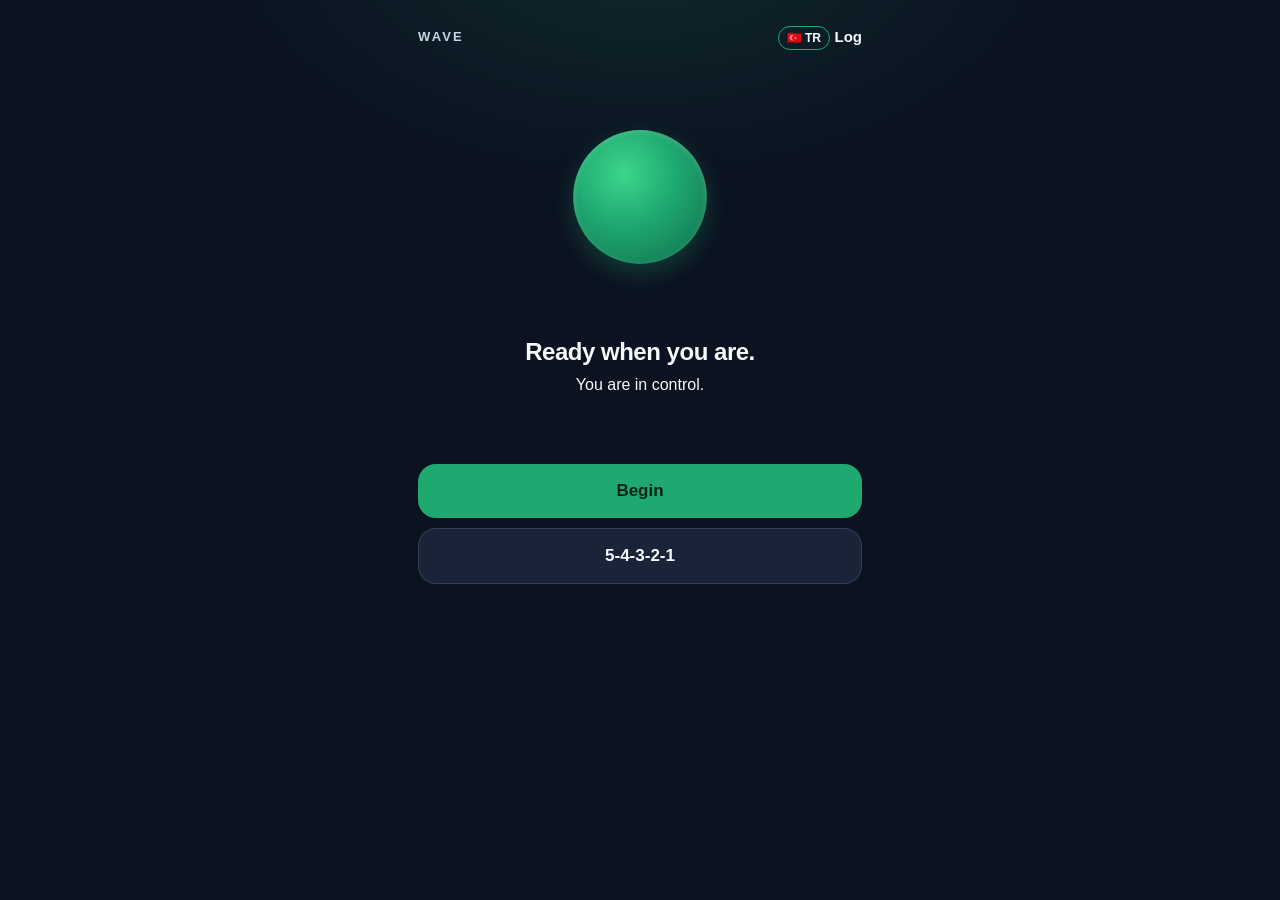
<file: index.html>
<!DOCTYPE html>
<html lang="tr">
<head>
<meta charset="UTF-8" />
<meta name="viewport" content="width=device-width, initial-scale=1, viewport-fit=cover" />
<meta name="theme-color" content="#0b1220" />
<meta name="apple-mobile-web-app-capable" content="yes" />
<meta name="apple-mobile-web-app-status-bar-style" content="black-translucent" />
<meta name="apple-mobile-web-app-title" content="Geçer" />
<title>Geçer</title>
<link rel="manifest" href="manifest.json" />
<link rel="icon" href="icon-192.png" />
<link rel="apple-touch-icon" href="icon-192.png" />
<style>
  :root { --bg:#0b1220; --ink:#f7fafc; --muted:#c9d4e3; --line:rgba(247,250,252,.12); --card:#141c2e; --green:#1fa971; --green-d:#14875a; }
  * { box-sizing:border-box; -webkit-tap-highlight-color:transparent; }
  html, body { margin:0; background:var(--bg); color:var(--ink); }
  body {
    font-family:-apple-system,BlinkMacSystemFont,"Segoe UI",sans-serif;
    min-height:100dvh;
    background:
      radial-gradient(700px 420px at 50% -8%, rgba(31,169,113,.16), transparent 62%),
      var(--bg);
  }
  .app { max-width:480px; margin:0 auto; padding:max(18px, env(safe-area-inset-top)) 18px 32px; }
  header { display:flex; justify-content:space-between; align-items:center; min-height:36px; }
  .brand { font-size:13px; letter-spacing:.16em; text-transform:uppercase; color:var(--muted); font-weight:650; }
  button, textarea { font-family:inherit; }
  .link { border:0; background:transparent; color:var(--ink); font-size:15px; padding:8px 0; font-weight:600; }
  .stage { height:270px; display:grid; place-items:center; margin-top:8px; }
  .ring { width:248px; height:248px; display:grid; place-items:center; }
  .orb {
    width:176px; height:176px; border-radius:50%;
    background: radial-gradient(circle at 38% 32%, #3dd68c 0%, #1fa971 42%, #0f6b48 100%);
    box-shadow: 0 12px 32px rgba(31,169,113,.28), inset 0 2px 8px rgba(255,255,255,.18);
    transform:scale(var(--s,.76));
    transition:transform 4s cubic-bezier(.37,.05,.28,1);
  }
  body.inhale { --s:1; }
  body.hold { --s:1; }
  body.exhale { --s:.76; }
  body.inhale .orb { transition:transform 4s cubic-bezier(.4,0,.2,1); }
  body.hold .orb { transition:none; }
  body.exhale .orb { transition:transform 8s cubic-bezier(.4,0,.2,1); }
  .app > section { animation:rise .35s ease; }
  @keyframes rise { from { opacity:0; transform:translateY(6px); } to { opacity:1; transform:none; } }
  .phase { text-align:center; margin:6px 0 18px; min-height:108px; }
  .phase b { display:block; font-size:24px; font-weight:650; letter-spacing:-.02em; }
  .phase span { display:block; margin:8px auto 0; max-width:320px; color:var(--ink); font-size:16px; line-height:1.4; min-height:44px; }
  .count { margin-top:6px; font-variant-numeric:tabular-nums; font-size:32px; font-weight:650; color:var(--green); }
  .go,.soft { width:100%; border:0; border-radius:18px; padding:17px 18px; font-size:17px; font-weight:700; transition:transform .12s ease, background .12s ease; }
  .go { background:var(--green); color:#042216; }
  .go:active, .soft:active { transform:scale(.98); }
  .go:active { background:var(--green-d); }
  .soft { background:#1a2438; color:var(--ink); border:1px solid var(--line); }
  .row { display:flex; gap:8px; margin-top:10px; } .row > * { flex:1; }
  .card { margin-top:16px; padding:16px; border:1px solid var(--line); border-radius:20px; background:rgba(20,28,46,.9); }
  .card h2 { margin:0 0 10px; font-size:17px; font-weight:650; }
  h1 { font-size:28px; margin:14px 0 8px; font-weight:650; letter-spacing:-.03em; }
  label { display:block; font-size:14px; color:var(--muted); margin:8px 0 6px; }
  textarea { width:100%; border:1px solid var(--line); background:#0b1220; color:var(--ink); border-radius:14px; padding:12px; font-size:16px; min-height:80px; }
  .wrap { overflow-x:auto; margin:0 -4px; }
  table { width:100%; border-collapse:collapse; font-size:13px; }
  th, td { border-bottom:1px solid var(--line); padding:14px 6px; text-align:center; color:var(--ink); font-size:16px; }
  th { color:var(--muted); font-weight:600; font-size:12px; }
  td.hit { font-variant-numeric:tabular-nums; font-weight:650; border-radius:8px; transition:color .25s ease, background .25s ease; }
  td.today, th.today { background:rgba(31,169,113,.16); }
  .n0 { color:#8ea0b8; } .n1 { color:#8fd18a; } .n2 { color:#1fa971; }
  .n3 { color:#e7b48a; } .n4 { color:#e08b7a; }
  td.pop { animation:pop .18s ease; }
  @keyframes pop { 50% { transform:scale(1.25); } }
  .legend { color:var(--muted); font-size:13px; margin:0 0 8px; }
  .sum { border-radius:8px; font-weight:700; }
  .note { color:var(--muted); font-size:13px; line-height:1.5; margin-top:14px; }
  .steps { display:flex; gap:6px; margin:20px 0 4px; }
  .steps span { flex:1; height:5px; border-radius:99px; background:#1a2438; }
  .steps span.on { background:var(--green); }
  .big { font-size:72px; font-weight:650; text-align:center; margin:18px 0 0; line-height:1; color:var(--green); letter-spacing:-.04em; }
  .sub { text-align:center; color:var(--ink); margin:10px auto 22px; font-size:16px; line-height:1.45; max-width:320px; }
  .chips { display:flex; flex-wrap:wrap; gap:8px; margin-top:8px; }
  .chips button { border:1px solid var(--line); background:#1a2438; color:var(--ink); border-radius:999px; padding:8px 12px; font-size:14px; font-weight:600; }
  .chips button.on { background:var(--green); color:#042216; border-color:var(--green); }
  .scale { display:flex; justify-content:space-between; color:var(--muted); font-size:13px; margin-top:4px; }
  .log { margin:0; padding:0; list-style:none; }
  .log li { display:flex; justify-content:space-between; gap:10px; align-items:flex-start; }
  .del { border:0; background:transparent; color:#e08b7a; font-size:13px; font-weight:650; padding:0; }
  .modal { position:fixed; inset:0; background:rgba(5,10,18,.7); display:grid; place-items:end center; padding:16px; z-index:5; }
  .sheet { width:min(440px,100%); background:#162033; border:1px solid var(--line); border-radius:22px; padding:18px; }
  .sheet p { line-height:1.5; margin:0 0 14px; font-size:16px; }
  .lang { border:1px solid var(--line); background:transparent; color:var(--muted); border-radius:999px; padding:4px 8px; font-size:12px; font-weight:700; }
  .lang.on { color:var(--ink); border-color:var(--green); }
  .hidden { display:none !important; }
  .toast {
    position:fixed; left:50%; bottom:28px; transform:translateX(-50%);
    background:#1fa971; color:#042216; font-weight:700;
    padding:12px 18px; border-radius:999px; z-index:6;
  }
</style>
</head>
<body>
  <div class="app">
    <section id="breath">
      <header>
        <span class="brand" data-brand>Kaygı</span>
        <span>
          <button class="lang" id="langBtn" type="button">EN</button>
          <button class="link" id="toTable" type="button">Tablo</button>
        </span>
      </header>
      <div class="stage">
        <div class="ring"><div class="orb"></div></div>
      </div>
      <div class="phase">
          <b id="phaseLabel">Hazır mısın?</b>
          <span id="phaseHint">Kontrol sende.</span>
          <div class="count" id="count"></div>
        </div>
      <button class="go" id="startBtn" type="button">Başla</button>
      <div class="row hidden" id="liveRow">
        <button class="go" id="doneBtn" type="button">Rahatladım</button>
        <button class="soft" id="stopBtn" type="button">Durdur</button>
      </div>
      <section class="card hidden" id="after">
        <h2>Geçti. Bunu başardın.</h2>
        <label>Yoğunluk, 0 hiç yok, 10 en sert</label>
        <input id="intensity" type="range" min="0" max="10" value="5" />
        <div class="scale"><span>0</span><span id="intensityVal">5</span></div>
        <label>Tetikleyici, varsa</label>
        <div class="chips" id="triggers">
          <button type="button" data-trigger="crowd">Kalabalık</button>
          <button type="button" data-trigger="enclosed">Kapalı alan</button>
          <button type="button" data-trigger="alone">Yalnız kalmak</button>
          <button type="button" data-trigger="body">Beden hissi</button>
          <button type="button" data-trigger="sleep">Uykusuzluk</button>
          <button type="button" data-trigger="news">Haber veya telefon</button>
          <button type="button" data-trigger="unknown">Bilmiyorum</button>
        </div>
        <label>Bir cümle, isteğe bağlı</label>
        <textarea id="attackNote" placeholder="istersen bir cümle"></textarea>
        <button class="go" id="saveAttack" type="button" style="margin-top:12px">Kaydet</button>
      </section>
      <button class="soft" id="toGround" type="button" style="margin-top:10px">5-4-3-2-1</button>
    </section>
    <section id="ground" class="hidden">
      <header>
        <button class="link" id="groundBack" type="button">← Nefes</button>
        <span class="brand" data-brand>Kaygı</span>
        <button class="lang" type="button" data-lang>EN</button>
      </header>
      <div class="steps" id="stepDots"></div>
      <div class="big" id="gNum">5</div>
      <h1 id="gTitle" style="text-align:center;margin-top:4px">Gör</h1>
      <p class="sub" id="gHint"></p>
      <button class="go" id="gTap" type="button">Bunu saydım</button>
      <button class="soft" id="gSkip" type="button" style="margin-top:10px">Geç</button>
    </section>
    <section id="table" class="hidden">
      <header>
        <button class="link" id="toBreath" type="button">← Nefes</button>
        <span class="brand" data-brand>Kaygı</span>
        <button class="lang" type="button" data-lang>EN</button>
      </header>
      <h1 id="tableTitle">Kaygı takibi</h1>
      <div class="card">
        <h2>Atak kayıtları</h2>
        <p class="note" id="attackStats" style="margin-top:0">Henüz atak kaydı yok.</p>
        <ul class="log" id="attackLog"></ul>
      </div>
      <div class="card">
        <p class="legend" id="weekLabel">Bu hafta</p>
        <div class="wrap"><table id="grid"></table></div>
        <button class="soft" id="saveWeek" type="button" style="margin-top:12px">Bu haftayı kaydet</button>
        <p class="note">Kısa bas, artar. Uzun bas, geri gider. Bugün işaretli. Pazartesi tablo sıfırlanır. Kaydetmezsen o hafta gider.</p>
      </div>
      <p class="note">Bu bir nefes ve not aracıdır, tedavi yerine geçmez. Daha önce yaşamadığın, daha şiddetli veya geçmeyen bir belirti olursa bir sağlık değerlendirmesi almaktan çekinme.</p>
    </section>
  </div>
  <div class="modal hidden" id="modal"><div class="sheet"><p id="modalText"></p><button class="go" id="modalClose" type="button">Kapat</button></div></div>
  <div class="toast hidden" id="toast">Kaydedildi.</div>
<script>
const SYMPTOMS = ["Kalbin teklemesi, hızlanması veya çarpıntı","Terleme, ürperme veya kızarma","Titreme veya sarsılma","Nefes daralması, nefes almakta zorlanma","Boğulacakmış gibi hissetme","Göğüste ağrı veya daralma","Karnında kelebekler, mide bulantısı veya huzursuz mide","Baş dönmesi, sersemlik hali, denge yitimi","Kendini veya dünyayı gerçek değilmiş gibi hissetmek","Uyuşma ve karıncalanma"];
const DAYS = ["Pzt","Sal","Çar","Per","Cum","Cmt","Paz"];
const LINES = {
  al:["Burnundan al… vücudun seni koruyor.","Yavaşça nefes al… güvendesin.","Hava içeri giriyor, bedenin rahatlıyor.","Derin nefes… zihnin sakinleşiyor.","İçeri çek, her şey yolunda.","Dikkatini nefesine ver, güven içindesin.","Bedenin uyarıyor, sen kontrolündesin.","Nefes al… her şey geçici.","İçeri çek, panik küçülüyor.","Her nefes seni güçlendiriyor.","Vücudun ritmini buluyor, sen de sakinleşiyorsun.","Kontrol sende, panik dalgası geçiyor.","Hava doluyor, stres azalıyor."],
  tut:["Her şey yolunda.","Bu his geçici.","Kontrol sende, beden dengede.","Nefesini tut… sabırlı ol.","Dur, hisset ve sakinleş.","Bedenin rahat, zihin huzurlu.","Bir an dur… hislerini izle.","Panik geçiyor, sen güçlüsün.","Sakin ol… nefesini hisset.","Dikkatini topla, beden dengede.","Durakla… kontrol sende.","Sabırlı ol… dalgalar geçici.","Bedenin sana güven veriyor.","Hisset ve kabul et, panik azalıyor."],
  ver:["Ağzından ver… yük azalıyor.","Nefesi bırak… kalbin sakinleşiyor.","Bırak gitsin… dalga sönüyor.","Nefes ver… gevşe ve rahatla.","Dışarı bırak, huzuru hisset.","Bırak gitsin… tüm stres uzaklaşıyor.","Panik dağılıyor, sen güçlüsün.","Stres akıyor, beden hafifliyor.","Rahatla… her nefesle sakinleş.","Yavaşça ver… kontrol sende.","Bırak, bırak… kaygı azalıyor.","Stres uzaklaşıyor, sen güven içindesin.","Nefesini bırak, panik küçülüyor."]
};
const EN = {
  brand:"Wave",
  symptoms:["Palpitations, a pounding heart, or a racing heart","Sweating, chills, or hot flushes","Trembling or shaking","Shortness of breath, or trouble getting a full breath","A sensation of choking","Chest pain or tightness","Butterflies, nausea, or an unsettled stomach","Dizziness, light-headedness, or unsteadiness","Feeling detached from yourself, or as if the world is unreal","Numbness or tingling"],
  days:["Mon","Tue","Wed","Thu","Fri","Sat","Sun"],
  lines:{
    al:["In through the nose. Your body is looking after you.","A slow breath in. You are safe.","Let the air come in. The body can settle.","A deeper breath. The mind can quiet.","Draw it in. Nothing is required of you.","Bring your attention to the breath. You are safe here.","The body is sounding an alarm. You can stay with it.","Breathe in. This will pass.","Draw it in. The panic is already smaller.","Each breath steadies you.","The body is finding its rhythm again.","You are in control. The wave is passing.","Let the air fill you. The tension can ease."],
    tut:["You are all right.","This feeling is temporary.","You are in control. The body is steady.","Hold it gently. No strain.","Pause. Notice. Let it be.","The body is calm enough. The mind can follow.","Stay with it for a moment.","The panic is passing. You can remain.","Be still. Feel the breath.","Gather your attention. The body is steady.","Pause. You are in control.","Be patient. Waves pass.","The body is steadying you.","Notice it, and let it be. It is already easing."],
    ver:["Out through the mouth. The weight lifts a little.","Let the breath go. The heart can settle.","Let it go. The wave is fading.","Breathe out. Soften.","Release it. Notice the ease.","Let it go. The tension is leaving.","The panic is breaking up. You can stay.","Tension is flowing out. The body is lighter.","Soften. Each breath settles you.","Out, slowly. You are in control.","Let it go. Let it go. The worry is easing.","The tension is leaving. You are safe.","Let the breath go. The panic is smaller now."]
  },
  triggers:{crowd:"A crowd",enclosed:"An enclosed space",alone:"Being alone",body:"A body sensation",sleep:"Poor sleep",news:"News, or the phone",unknown:"Not sure"},
  ui:{table:"Log",ready:"Ready when you are.",control:"You are in control.",start:"Begin",done:"I feel better",stop:"Stop",passed:"It passed. You got through it.",intensity:"How strong was it? 0 is none, 10 is the strongest.",trigger:"What set it off, if you know",note:"A note, if you want",notePh:"one sentence is enough",save:"Save",groundBack:"← Breath",counted:"Counted",skip:"Skip",backBreath:"← Breath",track:"Your log",attacks:"Recent attacks",noAttack:"No attacks noted yet.",weekSave:"Save this week",weekNote:"Tap to raise the score. Hold to lower it. Today is marked. The table clears each Monday. Save it if you want to keep the week.",disclaimer:"This is a breathing and note tool. It is not treatment. If a symptom is new to you, stronger than usual, or does not settle, a medical check is a reasonable next step.",close:"Close",saved:"Saved.",here:"You are here.",groundDone:"The wave is passing. Return to the breath whenever you like.",backToBreath:"Back to the breath",symptom:"Sensation",total:"Total",none:"none",severe:"severe",thisWeek:"This week",weekStats:(n,a)=>`Last 7 days: ${n} ${n===1?"attack":"attacks"}. Average intensity ${a}/10.`,noWeek:"No attacks in the last 7 days.",del:"Delete",
    phases:["Breathe in through the nose","Hold","Out slowly through the mouth"],
    ends:["Settling.","It passed, as it does.","It passed, and it did no harm."],
    ground:[
      {n:5,title:"See",hint:"Five things you can see. A wall, the phone, the light. Naming them is enough."},
      {n:4,title:"Touch",hint:"Four things you can touch. The table, fabric, the phone, your own hand."},
      {n:3,title:"Hear",hint:"Three sounds. A fan, the street, your own breath. Silence counts."},
      {n:2,title:"Smell",hint:"Two things you can smell. If there are none, two slow breaths in are enough."},
      {n:1,title:"Taste",hint:"Whatever is in the mouth. Water, toothpaste, or nothing at all. Nothing is a fair answer."}
    ],
    advice:[
      "Very few sensations today. A short walk indoors is plenty. Keep the breathing if it helps.",
      "A few sensations showed up. Stay with the breathing, and keep the rest of the day quiet.",
      "Mild physical anxiety. A short walk indoors helps. Slow breathing and simple noticing are enough.",
      "Moderate anxiety. Listen to the body. Breathing and light movement help. This is a common response, and it passes.",
      "Strong physical anxiety. Sit down. Breathe slowly. Gentle movement can help. A racing heart is a frequent part of an attack. It passes.",
      "A heavy day. Give yourself a quiet place and a little time. Breathing and noticing are enough. This wave will pass too."
    ]
  }
};
let lang = (()=>{
  const saved = localStorage.getItem("kaygi-lang");
  if (saved === "tr" || saved === "en") return saved;
  return (navigator.language || "tr").toLowerCase().startsWith("tr") ? "tr" : "en";
})();
function symptoms(){ return lang==="en" ? EN.symptoms : SYMPTOMS; }
function days(){ return lang==="en" ? EN.days : DAYS; }
function lines(){ return lang==="en" ? EN.lines : LINES; }
const KEY = "kaygi-v5";
let state = {};
try { state = JSON.parse(localStorage.getItem(KEY)) || {}; } catch { state = {}; }
if (!state.grid) {
  let old = null;
  try { old = JSON.parse(localStorage.getItem("puanlar")); } catch {}
  state.grid = Array.isArray(old) && old.length === 10 ? old : symptoms().map(() => Array(7).fill(0));
}
if (!state.weeks) state.weeks = [];
function monday(d=new Date()){
  const x = new Date(d); x.setHours(0,0,0,0);
  x.setDate(x.getDate() - (x.getDay()+6)%7);
  return x.toISOString().slice(0,10);
}
function weekText(iso){
  const a = new Date(iso+"T00:00:00");
  const b = new Date(a); b.setDate(a.getDate()+6);
  const f = (d)=>d.toLocaleDateString(lang==="en"?"en-GB":"tr-TR",{day:"numeric",month:"short"});
  return f(a)+" – "+f(b);
}
if (!state.weekStart) state.weekStart = monday();
if (state.weekStart !== monday()){
  state.grid = symptoms().map(()=>Array(7).fill(0));
  state.weekStart = monday();
}
if (!state.attacks) state.attacks = [];
function persist(){ localStorage.setItem(KEY, JSON.stringify(state)); localStorage.setItem("puanlar", JSON.stringify(state.grid)); }
const TRIGGERS = ["crowd","enclosed","alone","body","sleep","news","unknown"];
const TR_TRIGGERS = {crowd:"Kalabalık",enclosed:"Kapalı alan",alone:"Yalnız kalmak",body:"Beden hissi",sleep:"Uykusuzluk",news:"Haber veya telefon",unknown:"Bilmiyorum"};
function triggerName(key){ return (lang==="en"?EN.triggers:TR_TRIGGERS)[key] || key; }
let pickedTrigger = "";
document.getElementById("intensity").oninput = (e)=>{ document.getElementById("intensityVal").textContent = e.target.value; };
document.getElementById("triggers").onclick = (e)=>{
  const btn = e.target.closest("[data-trigger]");
  if (!btn) return;
  pickedTrigger = pickedTrigger === btn.dataset.trigger ? "" : btn.dataset.trigger;
  document.querySelectorAll("#triggers button").forEach(b => b.classList.toggle("on", b.dataset.trigger === pickedTrigger));
};
function renderAttacks(){
  const list = state.attacks.map((a,i)=>({...a,i})).reverse().slice(0, 8);
  const weekAgo = Date.now() - 7*24*60*60*1000;
  const week = state.attacks.filter(a => a.t >= weekAgo);
  const avg = week.length ? Math.round(week.reduce((s,a)=>s+a.intensity,0) / week.length) : 0;
  const counts = {};
  week.forEach(a => { if (a.trigger) counts[a.trigger] = (counts[a.trigger]||0)+1; });
  const top = Object.entries(counts).sort((a,b)=>b[1]-a[1])[0];
  const base = week.length
    ? (lang==="en" ? EN.ui.weekStats(week.length, avg) : `Son 7 gün: ${week.length} atak. Ortalama yoğunluk ${avg}/10.`)
    : (lang==="en" ? EN.ui.noWeek : "Son 7 günde atak kaydı yok.");
  const extra = top
    ? (lang==="en" ? ` Most often: ${triggerName(top[0])}.` : ` En sık tetikleyici: ${triggerName(top[0])}.`)
    : "";
  document.getElementById("attackStats").textContent = base + extra;
  document.getElementById("attackLog").innerHTML = list.map(a => {
    const d = new Date(a.t);
    const when = d.toLocaleDateString(lang==="en"?"en-GB":"tr-TR", { day:"numeric", month:"short" });
    return `<li><span>${when} · ${a.intensity}/10${a.trigger ? " · " + triggerName(a.trigger) : ""}${a.note ? "<br>" + a.note : ""}</span><button class="del" type="button" data-i="${a.i}">${lang==="en"?EN.ui.del:"Sil"}</button></li>`;
  }).join("");
}
document.getElementById("attackLog").onclick = (e)=>{
  const btn = e.target.closest("[data-i]");
  if (!btn) return;
  state.attacks.splice(+btn.dataset.i, 1);
  persist();
  renderAttacks();
  const toast = document.getElementById("toast");
  toast.textContent = lang==="en" ? "Deleted." : "Silindi.";
  toast.classList.remove("hidden");
  setTimeout(() => toast.classList.add("hidden"), 1200);
};
document.getElementById("saveAttack").onclick = ()=>{
  state.attacks.push({
    t: Date.now(),
    intensity: Number(document.getElementById("intensity").value),
    trigger: pickedTrigger,
    note: document.getElementById("attackNote").value.trim()
  });
  persist();
  document.getElementById("attackNote").value = "";
  pickedTrigger = "";
  document.querySelectorAll("#triggers button").forEach(b => b.classList.remove("on"));
  document.getElementById("after").classList.add("hidden");
  renderAttacks();
  show("table");
  const toast = document.getElementById("toast");
  toast.classList.remove("hidden");
  setTimeout(() => toast.classList.add("hidden"), 1400);
};
renderAttacks();
function advice(total){
  const tr = [
    "Harika! Çok az kaygı belirtisi. Ev içinde kısa yürüyüş yapabilirsin, nefes egzersizine devam et.",
    "Birkaç kaygı belirtisi gözlemledin. Nefes egzersizine devam et ve sakin aktiviteler yap.",
    "Hafif düzeyde fiziksel kaygı var. Ev içinde kısa yürüyüş iyi gelir. Derin nefes ve farkındalık egzersizleri yap.",
    "Orta düzeyde kaygı. Bedenini dinle, nefes egzersizleri ve hafif ev içi egzersizler yap. Kaygı normal, panik geçici.",
    "Şiddetli fiziksel kaygı. Yavaşça otur, derin nefes al-ver yap. Ev içi hareketlerle rahatlamayı dene. Her şey geçici. Kalbin hızlı atıyor, bu atakta sık görülen bir tepki.",
    "Yoğun bir gün. Kendine zaman ayır, sakin bir ortamda dinlen. Nefes ve farkındalık egzersizleri yap. Bu dalga da geçecek."
  ];
  const list = lang==="en" ? EN.ui.advice : tr;
  if (total<=2) return list[0];
  if (total<=6) return list[1];
  if (total<=10) return list[2];
  if (total<=20) return list[3];
  if (total<=30) return list[4];
  return list[5];
}
function color(total){
  if (total<=2) return ["#1fa971","#042216"];
  if (total<=6) return ["#8fd18a","#042216"];
  if (total<=10) return ["#f3e0a2","#1b2433"];
  if (total<=20) return ["#e7b48a","#1b2433"];
  if (total<=30) return ["#e08b7a","#1b2433"];
  return ["#c45b52","#f4f7fb"];
}
let lastCell = "";
function renderGrid(){
  const today = (new Date().getDay() + 6) % 7;
  document.getElementById("weekLabel").textContent = (lang==="en"?EN.ui.thisWeek:"Bu hafta") + " · " + weekText(state.weekStart) + " · 0 " + (lang==="en"?EN.ui.none:"hiç") + ", 4 " + (lang==="en"?EN.ui.severe:"şiddetli");
  const d = days();
  const totals = d.map((_,c)=>state.grid.reduce((a,row)=>a+row[c],0));
  let html = "<tr><th>"+(lang==="en"?EN.ui.symptom:"Belirti")+"</th>"+d.map((name,c)=>`<th class="${c===today?"today":""}">${name}</th>`).join("")+"</tr>";
  symptoms().forEach((name,r)=>{
    html += `<tr><td>${name}</td>`+state.grid[r].map((n,c)=>{
      const key = r+"-"+c;
      return `<td class="hit n${n} ${c===today?"today":""} ${key===lastCell?"pop":""}" data-r="${r}" data-c="${c}">${n}</td>`;
    }).join("")+"</tr>";
  });
  html += "<tr><td>"+(lang==="en"?EN.ui.total:"Toplam")+"</td>"+totals.map((n,c)=>{ const [bg,fg]=color(n); return `<td class="sum ${c===today?"today":""}" data-day="${c}" style="background:${bg};color:${fg}">${n}</td>`; }).join("")+"</tr>";
  document.getElementById("grid").innerHTML = html;
}
document.getElementById("saveWeek").onclick = async ()=>{
  const totals = days().map((_,c)=>state.grid.reduce((a,row)=>a+row[c],0));
  const linesOut = [(lang==="en"?EN.ui.symptom:"Belirti")+","+days().join(",")];
  symptoms().forEach((name,r)=>linesOut.push('"'+name+'",'+state.grid[r].join(",")));
  linesOut.push((lang==="en"?EN.ui.total:"Toplam")+","+totals.join(","));
  const text = linesOut.join("\n");
  const file = new File([text], "kaygi-"+state.weekStart+".csv", {type:"text/csv"});
  try {
    if (navigator.share && navigator.canShare && navigator.canShare({files:[file]})) await navigator.share({files:[file], title:"Kaygı tablosu"});
    else throw 0;
  } catch {
    const a = document.createElement("a");
    a.href = URL.createObjectURL(new Blob([text],{type:"text/csv"}));
    a.download = file.name;
    a.click();
  }
};
let holdTimer = null, held = false;
document.getElementById("grid").onpointerdown = (e)=>{
  const cell = e.target.closest("[data-r]");
  if (!cell) return;
  held = false;
  holdTimer = setTimeout(()=>{
    held = true;
    const r = +cell.dataset.r, c = +cell.dataset.c;
    state.grid[r][c] = (state.grid[r][c] + 4) % 5;
    lastCell = r+"-"+c;
    persist(); renderGrid();
  }, 420);
};
document.getElementById("grid").onpointerup = ()=>clearTimeout(holdTimer);
document.getElementById("grid").onpointerleave = ()=>clearTimeout(holdTimer);
document.getElementById("grid").onclick = (e)=>{
  if (held){ held = false; return; }
  const cell = e.target.closest("[data-r]"), day = e.target.closest("[data-day]");
  if (cell){
    const r = +cell.dataset.r, c = +cell.dataset.c;
    state.grid[r][c] = (state.grid[r][c] + 1) % 5;
    lastCell = r+"-"+c;
    persist(); renderGrid();
  } else if (day){
    document.getElementById("modalText").textContent = advice(state.grid.reduce((a,row)=>a+row[+day.dataset.day],0));
    document.getElementById("modal").classList.remove("hidden");
  }
};
document.getElementById("modalClose").onclick = ()=>document.getElementById("modal").classList.add("hidden");
function show(which){
  document.getElementById("breath").classList.toggle("hidden", which!=="breath");
  document.getElementById("table").classList.toggle("hidden", which!=="table");
  document.getElementById("ground").classList.toggle("hidden", which!=="ground");
}
document.getElementById("toTable").onclick = ()=>show("table");
document.getElementById("toBreath").onclick = ()=>show("breath");
document.getElementById("toGround").onclick = ()=>{ resetGround(); show("ground"); };
document.getElementById("groundBack").onclick = ()=>show("breath");
const GROUND = [
  { n:5, title:"Gör", hint:"Etrafında gördüğün 5 şey. Duvar, telefon, ışık. Sayman yeter." },
  { n:4, title:"Dokun", hint:"Dokunabileceğin 4 şey. Masa, kumaş, telefon, kendi elin." },
  { n:3, title:"Duy", hint:"Duyduğun 3 ses. Klima, dışarı, kendi nefesin. Sessizse nefes sayılır." },
  { n:2, title:"Kokla", hint:"Koku alabildiğin 2 şey. Yoksa burnunu iki kez çekmen yeter." },
  { n:1, title:"Tat", hint:"Ağzındaki tat. Su, diş macunu veya hiçbir şey. Hiçbir şey de cevap." }
];
let gStep = 0, gCount = 0, gDone = false;
function resetGround(){ gStep = 0; gCount = 0; gDone = false; renderGround(); }
function groundSteps(){ return lang==="en" ? EN.ui.ground : GROUND; }
function renderGround(){
  const steps = groundSteps();
  if (gDone){
    document.getElementById("gNum").textContent = "";
    document.getElementById("gTitle").textContent = lang==="en" ? EN.ui.here : "Buradasın.";
    document.getElementById("gHint").textContent = lang==="en" ? EN.ui.groundDone : "Dalga geçiyor. İstediğin anda nefese dön.";
    document.getElementById("gTap").textContent = lang==="en" ? EN.ui.backToBreath : "Nefese dön";
    document.getElementById("stepDots").innerHTML = steps.map(()=>`<span class="on"></span>`).join("");
    return;
  }
  const step = steps[gStep];
  document.getElementById("gNum").textContent = step.n - gCount;
  document.getElementById("gTitle").textContent = step.title;
  document.getElementById("gHint").textContent = step.hint;
  document.getElementById("gTap").textContent = lang==="en" ? EN.ui.counted : "Bunu saydım";
  document.getElementById("stepDots").innerHTML = steps.map((_,i)=>`<span class="${i<=gStep?"on":""}"></span>`).join("");
}
document.getElementById("gTap").onclick = ()=>{
  if (gDone){ show("breath"); return; }
  const step = groundSteps()[gStep];
  gCount++;
  if (gCount >= step.n){
    gStep++;
    gCount = 0;
    if (gStep >= groundSteps().length){ gDone = true; }
  }
  renderGround();
};
document.getElementById("gSkip").onclick = ()=>{
  if (gDone){ show("breath"); return; }
  gStep++; gCount = 0;
  if (gStep >= groundSteps().length){ gDone = true; }
  renderGround();
};
let running=false, timer=null, last={al:"",tut:"",ver:""};
function pick(kind){ const list=lines()[kind]; let line=last[kind]; while(line===last[kind]) line=list[Math.floor(Math.random()*list.length)]; last[kind]=line; return line; }
function setPhase(name,hint,n,cls){ document.body.classList.remove("inhale","hold","exhale"); if(cls) document.body.classList.add(cls); document.getElementById("phaseLabel").textContent=name; document.getElementById("phaseHint").textContent=hint; document.getElementById("count").textContent=n||""; }
function wait(ms){ return new Promise(r=>timer=setTimeout(r,ms)); }
async function cycle(){
  const names = lang==="en" ? EN.ui.phases : ["Burnundan nefes al","Nefesini tut","Ağzından yavaşça ver"];
  const steps=[[names[0],"al",4,"inhale","in"],[names[1],"tut",4,"hold","hold"],[names[2],"ver",8,"exhale","out"]];
  while(running) for (const [name,kind,sec,cls,breath] of steps){
    if(!running) return;
    const line = pick(kind);
    for(let n=sec;n>=1 && running;n--){ setPhase(name,line,n,cls); await wait(1000); }
  }
}
document.getElementById("startBtn").onclick = ()=>{
  running = true;
  document.getElementById("startBtn").classList.add("hidden");
  document.getElementById("liveRow").classList.remove("hidden");
  document.getElementById("after").classList.add("hidden");
  cycle();
};
function halt(done){
  running=false; clearTimeout(timer);
  const end = lang==="en" ? EN.ui.ends : ["Sakinledik…","Her zamanki gibi geçti…","Zararsız bir şekilde geçti…"];
  setPhase(done?end[Math.floor(Math.random()*end.length)]:(lang==="en"?EN.ui.ready:"Hazır mısın?"), done?(lang==="en"?EN.ui.passed:"Geçti. Bunu başardın."):(lang==="en"?EN.ui.control:"Kontrol sende."), "", "");
  document.getElementById("startBtn").classList.remove("hidden");
  document.getElementById("liveRow").classList.add("hidden");
  document.getElementById("after").classList.toggle("hidden", !done);
}
document.getElementById("stopBtn").onclick=()=>halt(false);
document.getElementById("doneBtn").onclick=()=>halt(true);
function setText(id, value){ const el = document.getElementById(id); if (el) el.textContent = value; }
function applyLang(){
  const en = lang==="en";
  document.querySelectorAll("[data-brand]").forEach(el=>el.textContent = en ? EN.brand : "Geçer");
  document.querySelectorAll(".lang").forEach(el=>{ el.textContent = en ? "🇹🇷 TR" : "🇬🇧 EN"; el.classList.toggle("on", en); });
  setText("toTable", en ? EN.ui.table : "Tablo");
  setText("phaseLabel", en ? EN.ui.ready : "Hazır mısın?");
  setText("phaseHint", en ? EN.ui.control : "Kontrol sende.");
  setText("startBtn", en ? EN.ui.start : "Başla");
  setText("doneBtn", en ? EN.ui.done : "Rahatladım");
  setText("stopBtn", en ? EN.ui.stop : "Durdur");
  const passed = document.querySelector("#after h2"); if (passed) passed.textContent = en ? EN.ui.passed : "Geçti. Bunu başardın.";
  const labels = document.querySelectorAll("#after label");
  if (labels[0]) labels[0].textContent = en ? EN.ui.intensity : "Yoğunluk, 0 hiç yok, 10 en sert";
  if (labels[1]) labels[1].textContent = en ? EN.ui.trigger : "Tetikleyici, varsa";
  if (labels[2]) labels[2].textContent = en ? EN.ui.note : "Bir cümle, isteğe bağlı";
  const note = document.getElementById("attackNote"); if (note) note.placeholder = en ? EN.ui.notePh : "istersen bir cümle";
  setText("saveAttack", en ? EN.ui.save : "Kaydet");
  document.querySelectorAll("#triggers button").forEach(b=>b.textContent = triggerName(b.dataset.trigger));
  setText("groundBack", en ? EN.ui.groundBack : "← Nefes");
  setText("gSkip", en ? EN.ui.skip : "Geç");
  setText("toBreath", en ? EN.ui.backBreath : "← Nefes");
  setText("tableTitle", en ? EN.ui.track : "Kaygı takibi");
  const attacks = document.querySelector("#table h2"); if (attacks) attacks.textContent = en ? EN.ui.attacks : "Atak kayıtları";
  setText("saveWeek", en ? EN.ui.weekSave : "Bu haftayı kaydet");
  const notes = document.querySelectorAll("#table .note");
  if (notes[1]) notes[1].textContent = en ? EN.ui.weekNote : "Kısa bas, artar. Uzun bas, geri gider. Bugün işaretli. Pazartesi tablo sıfırlanır. Kaydetmezsen o hafta gider.";
  if (notes[2]) notes[2].textContent = en ? EN.ui.disclaimer : "Bu bir nefes ve not aracıdır, tedavi yerine geçmez. Daha önce yaşamadığın, daha şiddetli veya geçmeyen bir belirti olursa bir sağlık değerlendirmesi almaktan çekinme.";
  setText("modalClose", en ? EN.ui.close : "Kapat");
  setText("toast", en ? EN.ui.saved : "Kaydedildi.");
  document.title = en ? EN.brand : "Geçer";
  renderAttacks();
  renderGrid();
  renderGround();
}
document.querySelectorAll(".lang").forEach(btn=>btn.onclick = ()=>{
  lang = lang==="en" ? "tr" : "en";
  localStorage.setItem("kaygi-lang", lang);
  last = {al:"",tut:"",ver:""};
  applyLang();
});
applyLang();
if ("serviceWorker" in navigator) navigator.serviceWorker.register("sw.js").catch(()=>{});
</script>
</body>
</html>
</file>
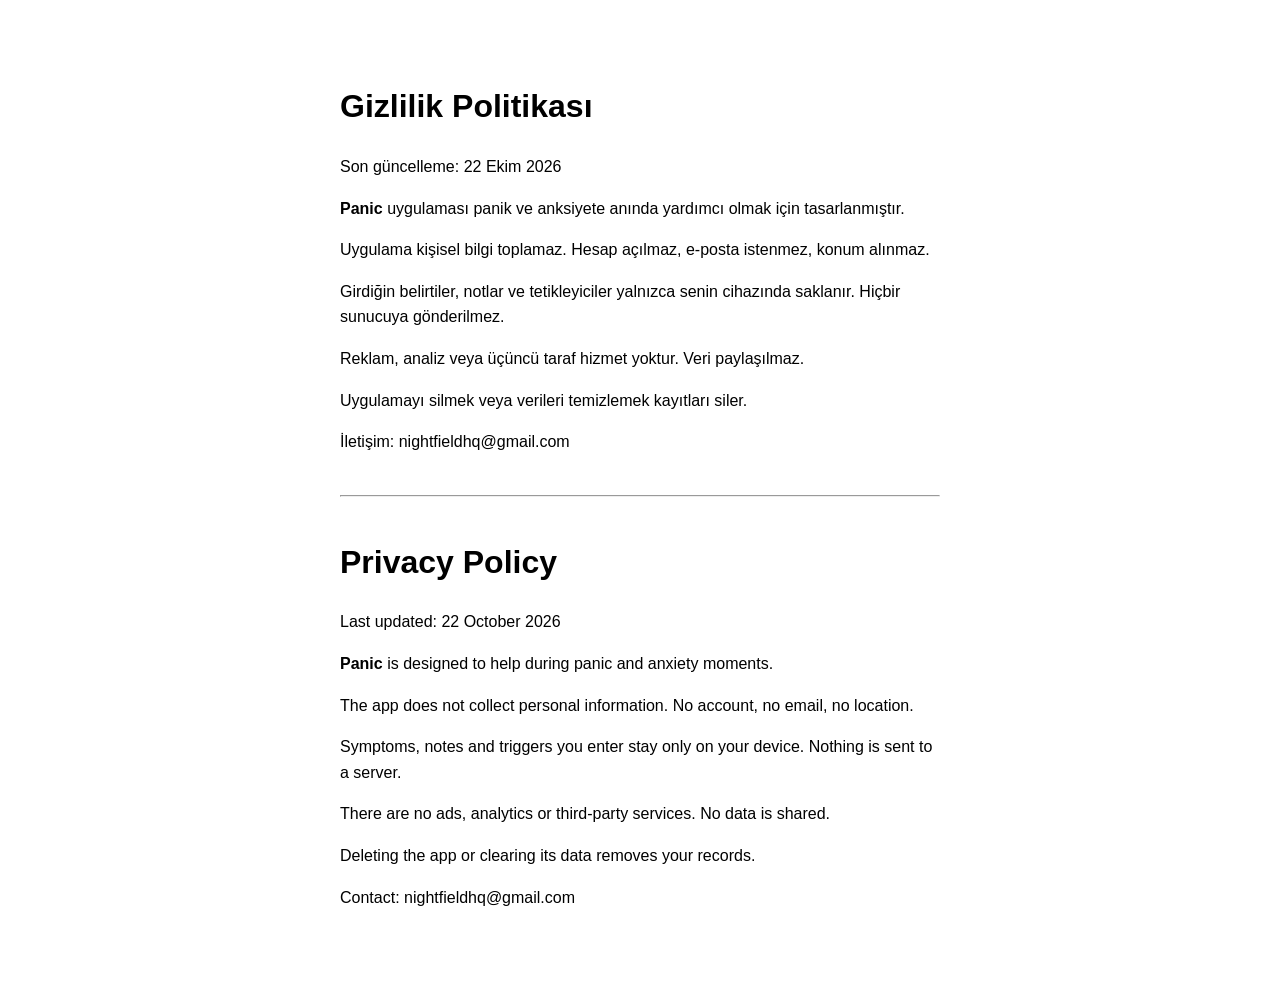
<file: privacy.html>
<!DOCTYPE html>
<html lang="tr">
<head>
<meta charset="UTF-8">
<title>Gizlilik Politikası / Privacy Policy</title>
<style>
body { font-family: sans-serif; max-width: 600px; margin: 40px auto; padding: 20px; line-height: 1.6; }
hr { margin: 40px 0; }
</style>
</head>
<body>
<h1>Gizlilik Politikası</h1>
<p>Son güncelleme: 22 Ekim 2026</p>
<p><strong>Panic</strong> uygulaması panik ve anksiyete anında yardımcı olmak için tasarlanmıştır.</p>
<p>Uygulama kişisel bilgi toplamaz. Hesap açılmaz, e-posta istenmez, konum alınmaz.</p>
<p>Girdiğin belirtiler, notlar ve tetikleyiciler yalnızca senin cihazında saklanır. Hiçbir sunucuya gönderilmez.</p>
<p>Reklam, analiz veya üçüncü taraf hizmet yoktur. Veri paylaşılmaz.</p>
<p>Uygulamayı silmek veya verileri temizlemek kayıtları siler.</p>
<p>İletişim: nightfieldhq@gmail.com</p>

<hr>

<h1>Privacy Policy</h1>
<p>Last updated: 22 October 2026</p>
<p><strong>Panic</strong> is designed to help during panic and anxiety moments.</p>
<p>The app does not collect personal information. No account, no email, no location.</p>
<p>Symptoms, notes and triggers you enter stay only on your device. Nothing is sent to a server.</p>
<p>There are no ads, analytics or third-party services. No data is shared.</p>
<p>Deleting the app or clearing its data removes your records.</p>
<p>Contact: nightfieldhq@gmail.com</p>
</body>
</html>
</file>
